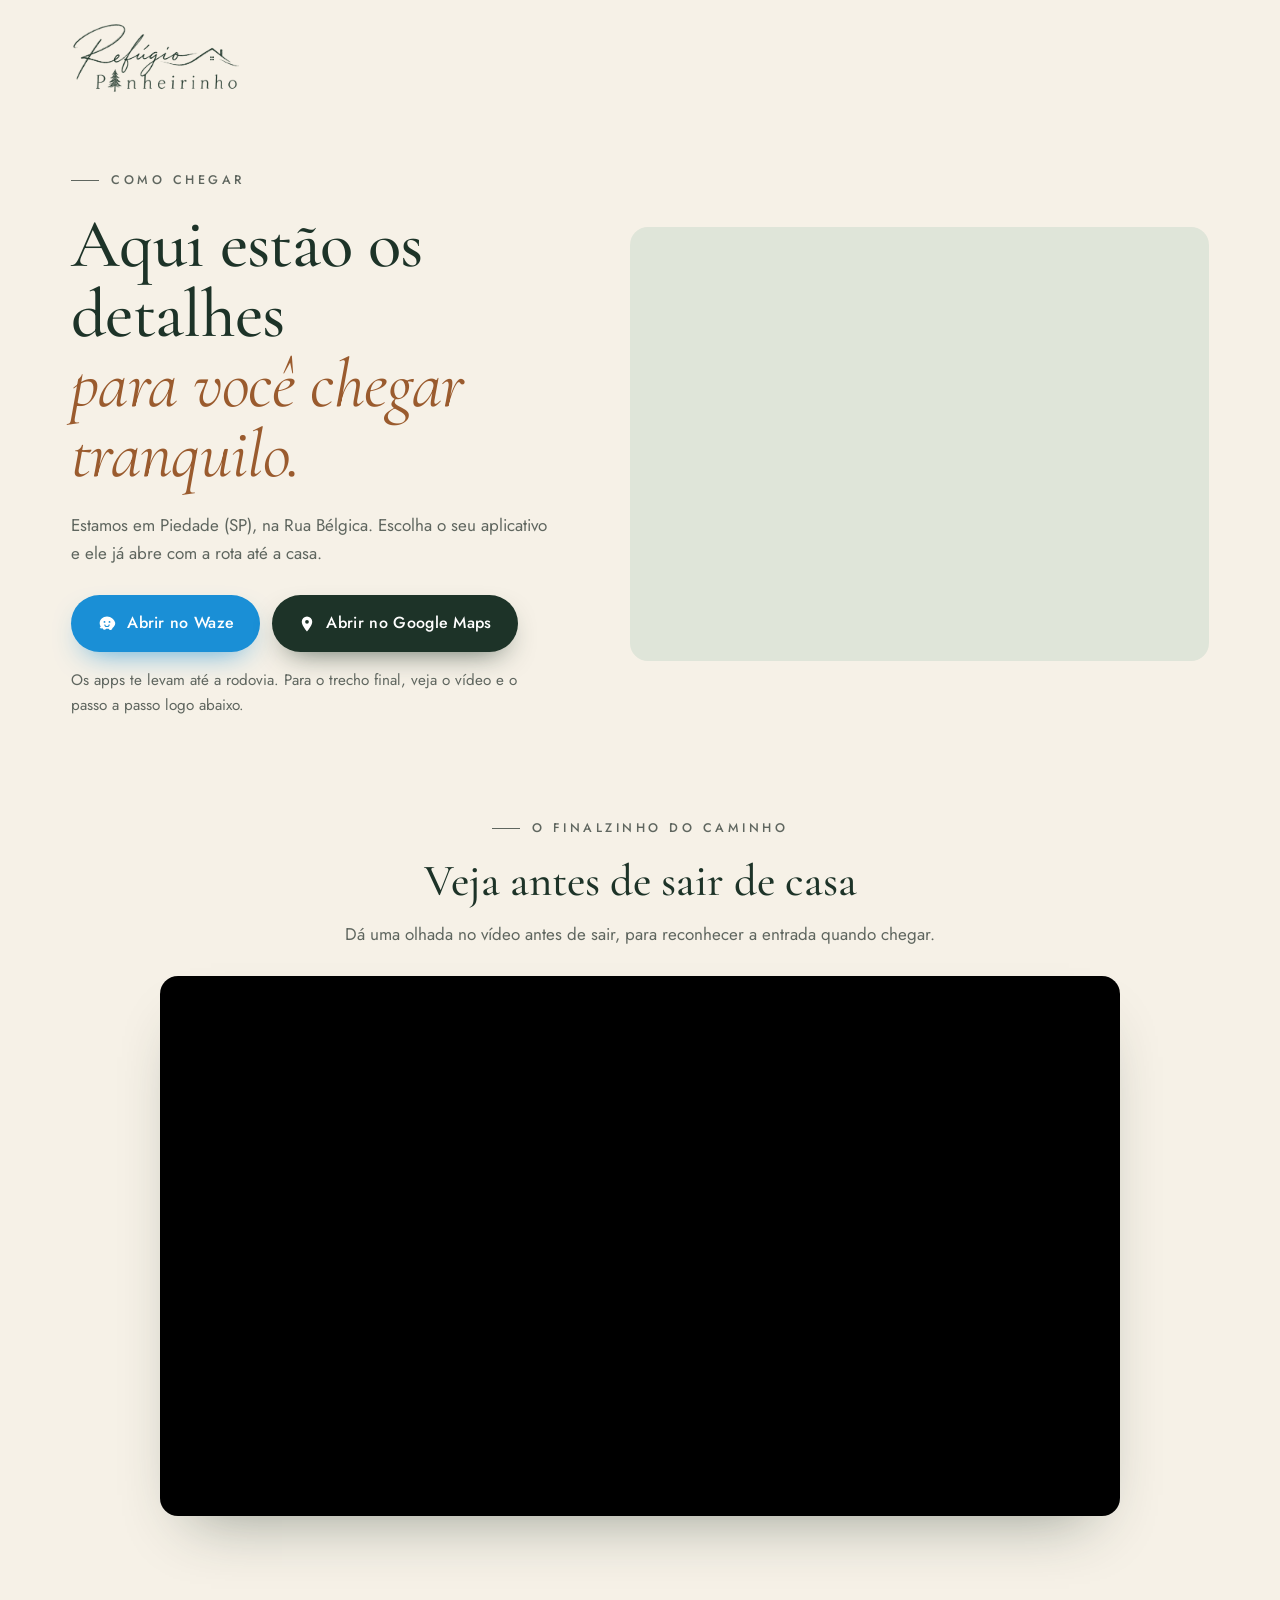
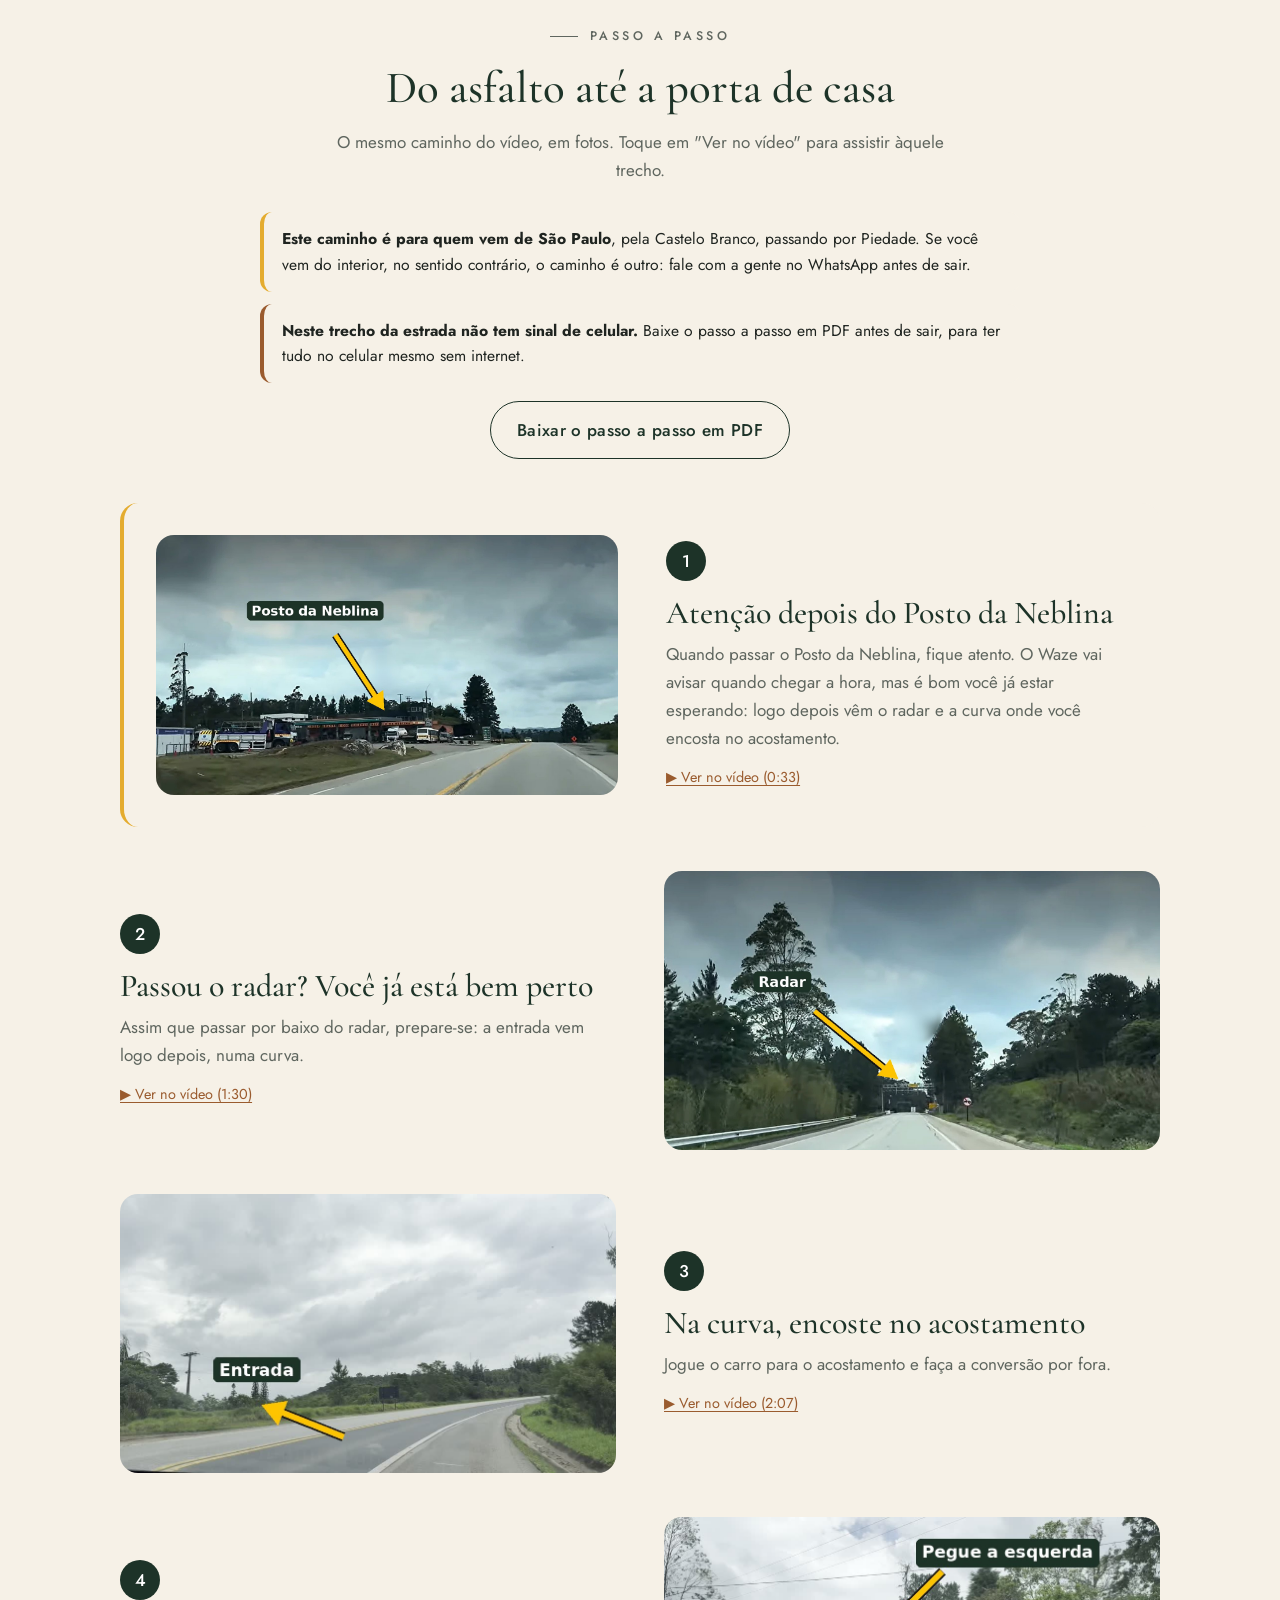
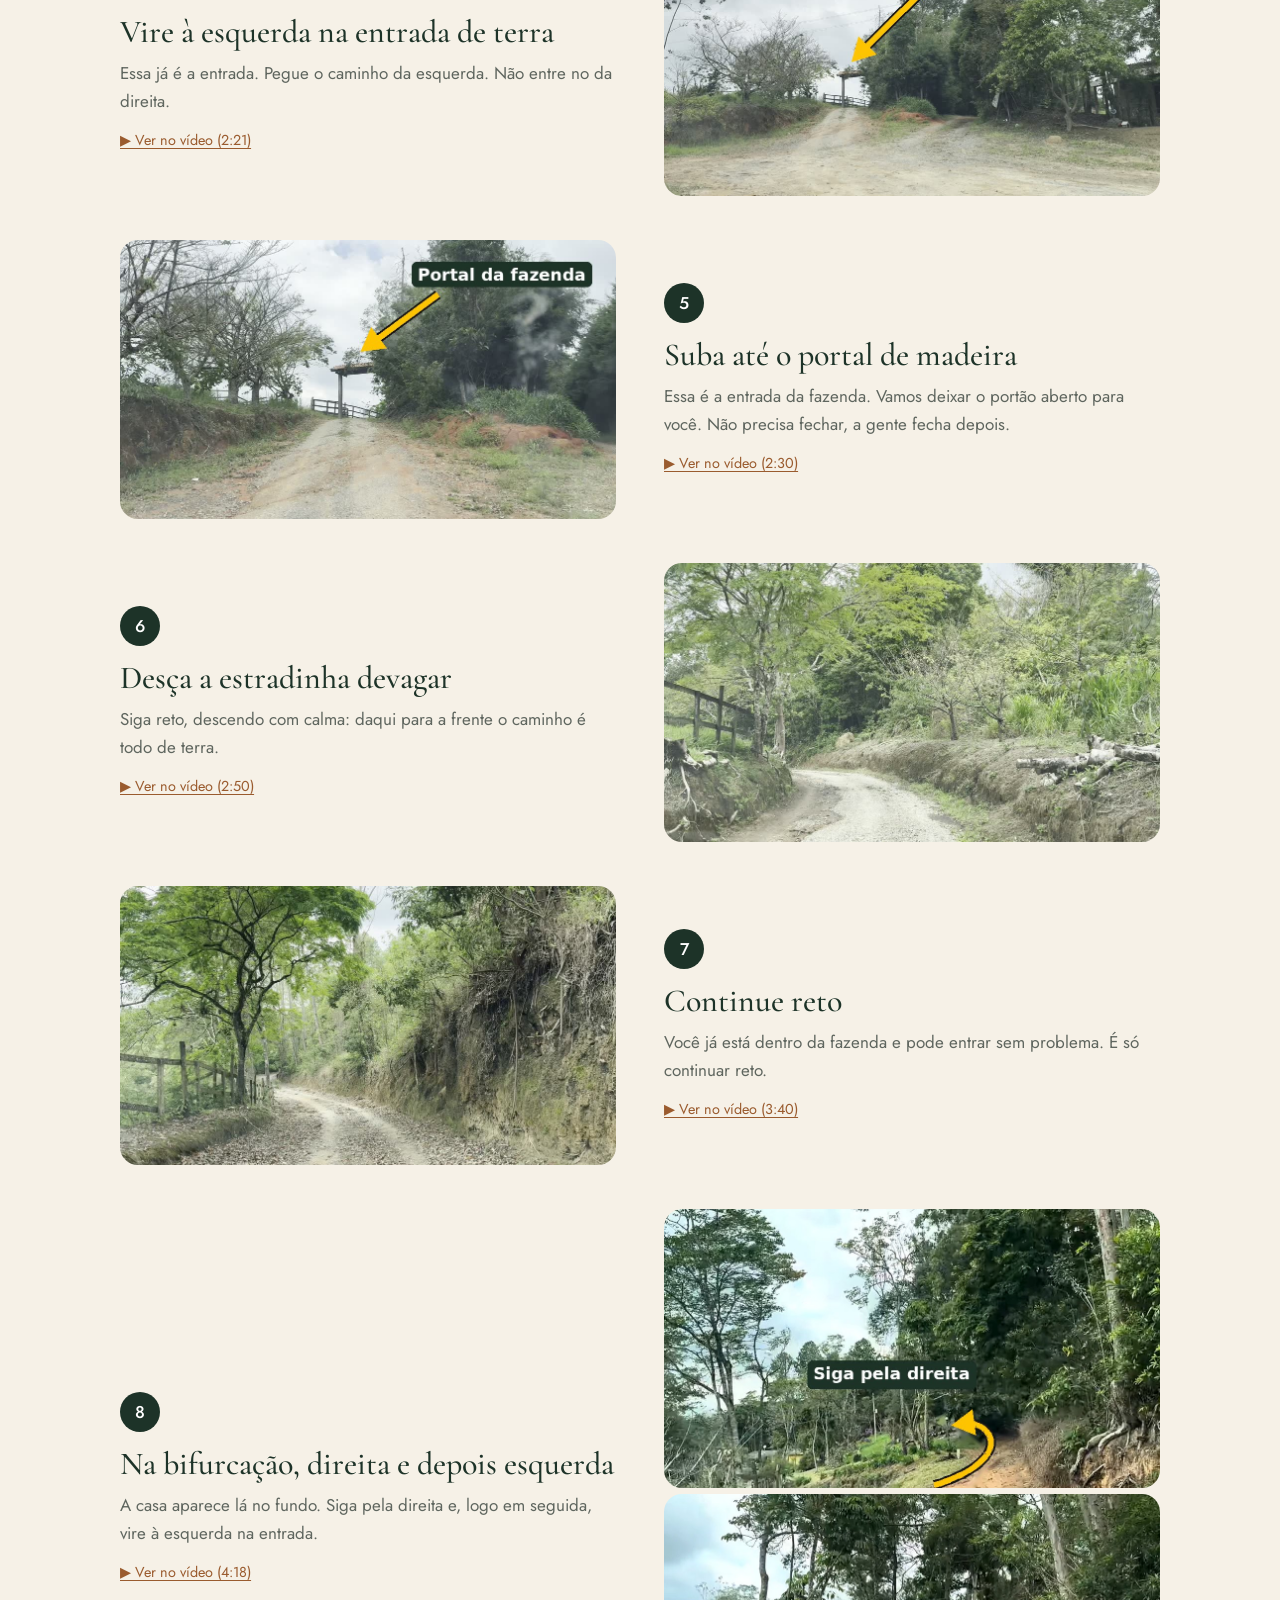
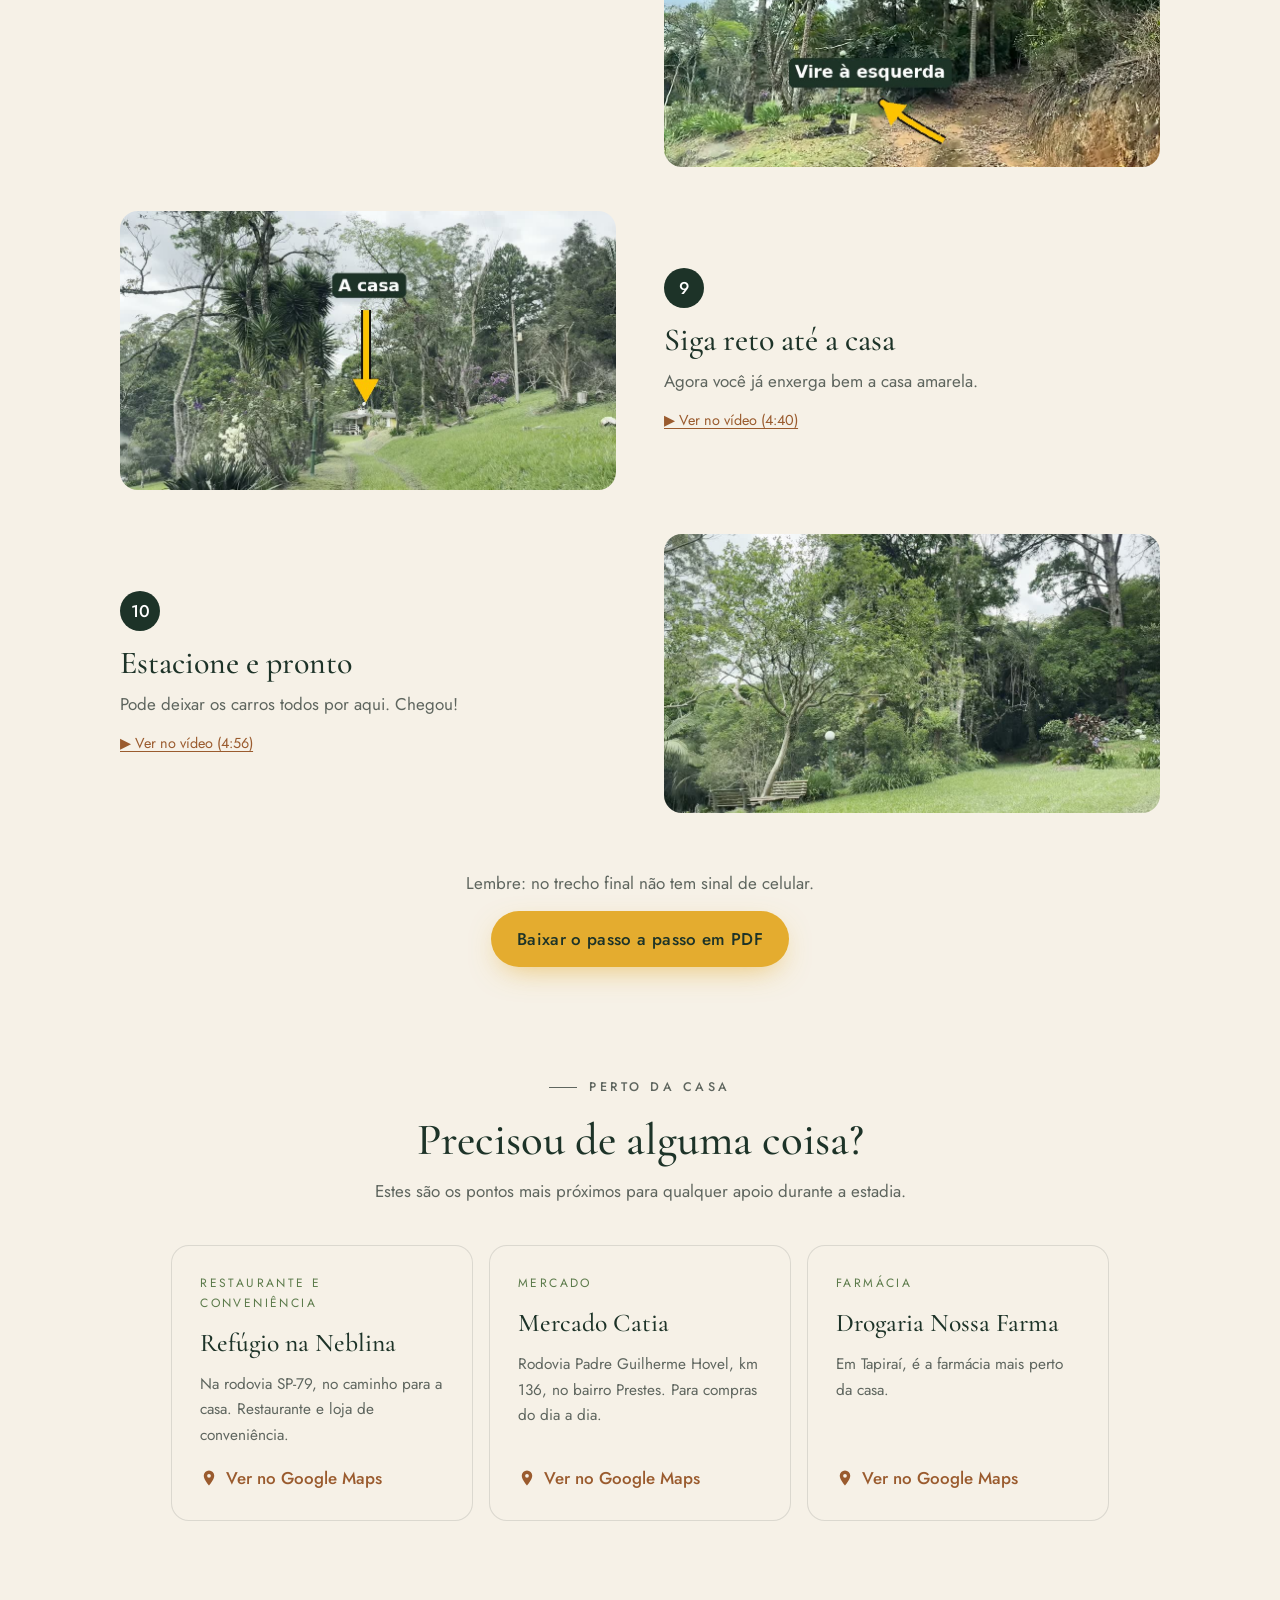
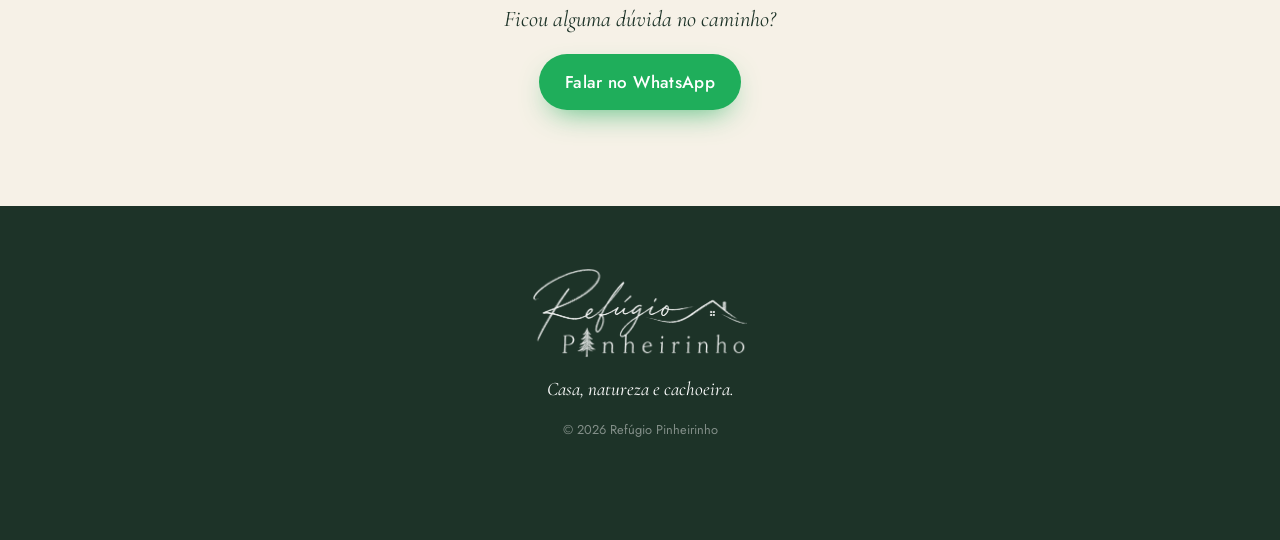
<file: localizacao/index.html>
<!doctype html>
<html lang="pt-BR">
<head>
  <meta charset="utf-8">
  <meta name="viewport" content="width=device-width, initial-scale=1">
  <title>Como chegar · Refúgio Pinheirinho</title>
  <meta name="description" content="Rota até o Refúgio Pinheirinho, em Piedade (SP): abra no Waze ou no Google Maps e veja o vídeo do trecho final.">
  <meta property="og:title" content="Como chegar ao Refúgio Pinheirinho">
  <meta property="og:description" content="Abra a rota no Waze ou no Google Maps e veja o vídeo do finalzinho do caminho.">
  <meta property="og:image" content="/assets/img/fachada.jpg">
  <meta name="theme-color" content="#1d3328">
  <link rel="icon" href="/assets/img/favicon.svg" type="image/svg+xml">
  <link rel="preconnect" href="https://fonts.googleapis.com">
  <link rel="preconnect" href="https://fonts.gstatic.com" crossorigin>
  <link href="https://fonts.googleapis.com/css2?family=Cormorant+Garamond:ital,wght@0,400;0,500;0,600;1,400;1,500&family=Jost:wght@300;400;500;600&display=swap" rel="stylesheet">
  <link rel="stylesheet" href="/assets/css/style.css?v=202611122220">
</head>
<body class="loc">

<header class="loc__top">
  <div class="wrap">
    <a href="/" class="loc__logo" aria-label="Refúgio Pinheirinho"><img src="/assets/img/logo-dark.png" alt="Refúgio Pinheirinho"></a>
  </div>
</header>

<main>
  <section class="local loc__intro">
    <div class="wrap local__grid">
      <div>
        <p class="eyebrow">Como chegar</p>
        <h1 class="h2">Aqui estão os detalhes<br><em>para você chegar tranquilo.</em></h1>
        <p>Estamos em Piedade (SP), na Rua Bélgica. Escolha o seu aplicativo e ele já abre com a rota até a casa.</p>
        <div class="local__actions">
          <a class="btn btn--route btn--waze" id="lnkWaze" target="_blank" rel="noopener">
            <svg viewBox="0 0 24 24" width="20" height="20" aria-hidden="true"><path fill="currentColor" d="M12 3C7 3 3.2 6.6 3.2 11.1c0 1.6.5 3 1.3 4.2-.5.4-1 1-1.3 1.5.9.5 2.3.6 3.4.4a2.4 2.4 0 0 0 4.4.6h3a2.4 2.4 0 0 0 4.6-.9c2-1.4 3.3-3.6 3.3-6C21 6.6 17 3 12 3Zm-3 7.6a1.1 1.1 0 1 1 0-2.2 1.1 1.1 0 0 1 0 2.2Zm6 0a1.1 1.1 0 1 1 0-2.2 1.1 1.1 0 0 1 0 2.2Zm-6.2 1.9h1.2a2 2 0 0 0 4 0h1.2a3.2 3.2 0 0 1-6.4 0Z"/></svg>
            Abrir no Waze
          </a>
          <a class="btn btn--route btn--gmaps" id="lnkGoogle" target="_blank" rel="noopener">
            <svg viewBox="0 0 24 24" width="18" height="18" aria-hidden="true"><path fill="currentColor" d="M12 2a7 7 0 0 0-7 7c0 5.2 7 13 7 13s7-7.8 7-13a7 7 0 0 0-7-7Zm0 9.5A2.5 2.5 0 1 1 12 6.5a2.5 2.5 0 0 1 0 5Z"/></svg>
            Abrir no Google Maps
          </a>
        </div>
        <p class="local__tip">Os apps te levam até a rodovia. Para o trecho final, veja o vídeo e o passo a passo logo abaixo.</p>
      </div>
      <div class="local__map" id="mapBox"></div>
    </div>

    <div class="wrap route" id="rota">
      <div class="route__head">
        <p class="eyebrow">O finalzinho do caminho</p>
        <h2>Veja antes de sair de casa</h2>
        <p>Dá uma olhada no vídeo antes de sair, para reconhecer a entrada quando chegar.</p>
      </div>
      <div class="route__video" id="routeVideo"></div>
    </div>

    <div class="wrap steps" id="passos">
      <div class="route__head">
        <p class="eyebrow">Passo a passo</p>
        <h2>Do asfalto até a porta de casa</h2>
        <p>O mesmo caminho do vídeo, em fotos. Toque em "Ver no vídeo" para assistir àquele trecho.</p>
      </div>
      <div class="steps__notes">
        <p class="steps__note"><strong>Este caminho é para quem vem de São Paulo</strong>, pela Castelo Branco, passando por Piedade. Se você vem do interior, no sentido contrário, o caminho é outro: fale com a gente no WhatsApp antes de sair.</p>
        <p class="steps__note steps__note--signal"><strong>Neste trecho da estrada não tem sinal de celular.</strong> Baixe o passo a passo em PDF antes de sair, para ter tudo no celular mesmo sem internet.</p>
        <a class="btn btn--line steps__pdf" href="/assets/pdf/como-chegar-refugio-pinheirinho.pdf" download>Baixar o passo a passo em PDF</a>
      </div>
      <ol class="steps__list">
        <li class="step step--alert">
          <figure class="step__img"><img src="/assets/img/rota-0.jpg?v=2" alt="Posto da Neblina à esquerda da rodovia, indicado por uma seta" loading="lazy"></figure>
          <div class="step__txt">
            <span class="step__n">1</span>
            <h3>Atenção depois do Posto da Neblina</h3>
            <p>Quando passar o Posto da Neblina, fique atento. O Waze vai avisar quando chegar a hora, mas é bom você já estar esperando: logo depois vêm o radar e a curva onde você encosta no acostamento.</p>
            <button type="button" class="step__play" data-t="33">▶ Ver no vídeo (0:33)</button>
          </div>
        </li>
        <li class="step">
          <figure class="step__img"><img src="/assets/img/rota-radar.jpg" alt="Radar sobre a rodovia, indicado por uma seta" loading="lazy"></figure>
          <div class="step__txt">
            <span class="step__n">2</span>
            <h3>Passou o radar? Você já está bem perto</h3>
            <p>Assim que passar por baixo do radar, prepare-se: a entrada vem logo depois, numa curva.</p>
            <button type="button" class="step__play" data-t="90">▶ Ver no vídeo (1:30)</button>
          </div>
        </li>
        <li class="step">
          <figure class="step__img"><img src="/assets/img/rota-1-seta.jpg" alt="Curva da rodovia com acostamento à direita" loading="lazy"></figure>
          <div class="step__txt">
            <span class="step__n">3</span>
            <h3>Na curva, encoste no acostamento</h3>
            <p>Jogue o carro para o acostamento e faça a conversão por fora.</p>
            <button type="button" class="step__play" data-t="127">▶ Ver no vídeo (2:07)</button>
          </div>
        </li>
        <li class="step">
          <figure class="step__img"><img src="/assets/img/rota-2-seta.jpg" alt="Vire à esquerda na entrada de terra" loading="lazy"></figure>
          <div class="step__txt">
            <span class="step__n">4</span>
            <h3>Vire à esquerda na entrada de terra</h3>
            <p>Essa já é a entrada. Pegue o caminho da esquerda. Não entre no da direita.</p>
            <button type="button" class="step__play" data-t="141">▶ Ver no vídeo (2:21)</button>
          </div>
        </li>
        <li class="step">
          <figure class="step__img"><img src="/assets/img/rota-3-seta.jpg" alt="Suba até o portal de madeira" loading="lazy"></figure>
          <div class="step__txt">
            <span class="step__n">5</span>
            <h3>Suba até o portal de madeira</h3>
            <p>Essa é a entrada da fazenda. Vamos deixar o portão aberto para você. Não precisa fechar, a gente fecha depois.</p>
            <button type="button" class="step__play" data-t="150">▶ Ver no vídeo (2:30)</button>
          </div>
        </li>
        <li class="step">
          <figure class="step__img"><img src="/assets/img/rota-4.jpg" alt="Desça a estradinha devagar" loading="lazy"></figure>
          <div class="step__txt">
            <span class="step__n">6</span>
            <h3>Desça a estradinha devagar</h3>
            <p>Siga reto, descendo com calma: daqui para a frente o caminho é todo de terra.</p>
            <button type="button" class="step__play" data-t="170">▶ Ver no vídeo (2:50)</button>
          </div>
        </li>
        <li class="step">
          <figure class="step__img"><img src="/assets/img/rota-5.jpg" alt="Continue reto" loading="lazy"></figure>
          <div class="step__txt">
            <span class="step__n">7</span>
            <h3>Continue reto</h3>
            <p>Você já está dentro da fazenda e pode entrar sem problema. É só continuar reto.</p>
            <button type="button" class="step__play" data-t="220">▶ Ver no vídeo (3:40)</button>
          </div>
        </li>
        <li class="step">
          <figure class="step__img step__img--duo"><img src="/assets/img/rota-6a-seta.jpg" alt="Na bifurcação, siga pela direita" loading="lazy"><img src="/assets/img/rota-6b-seta.jpg" alt="Logo depois, vire à esquerda" loading="lazy"></figure>
          <div class="step__txt">
            <span class="step__n">8</span>
            <h3>Na bifurcação, direita e depois esquerda</h3>
            <p>A casa aparece lá no fundo. Siga pela direita e, logo em seguida, vire à esquerda na entrada.</p>
            <button type="button" class="step__play" data-t="258">▶ Ver no vídeo (4:18)</button>
          </div>
        </li>
        <li class="step">
          <figure class="step__img"><img src="/assets/img/rota-7-seta.jpg" alt="Siga reto até a casa" loading="lazy"></figure>
          <div class="step__txt">
            <span class="step__n">9</span>
            <h3>Siga reto até a casa</h3>
            <p>Agora você já enxerga bem a casa amarela.</p>
            <button type="button" class="step__play" data-t="280">▶ Ver no vídeo (4:40)</button>
          </div>
        </li>
        <li class="step">
          <figure class="step__img"><img src="/assets/img/rota-8.jpg" alt="Estacione e pronto" loading="lazy"></figure>
          <div class="step__txt">
            <span class="step__n">10</span>
            <h3>Estacione e pronto</h3>
            <p>Pode deixar os carros todos por aqui. Chegou!</p>
            <button type="button" class="step__play" data-t="296">▶ Ver no vídeo (4:56)</button>
          </div>
        </li>
      </ol>
      <div class="steps__end">
        <p>Lembre: no trecho final não tem sinal de celular.</p>
        <a class="btn btn--solid" href="/assets/pdf/como-chegar-refugio-pinheirinho.pdf" download>Baixar o passo a passo em PDF</a>
      </div>
    </div>

    <div class="wrap near">
      <div class="near__head">
        <p class="eyebrow">Perto da casa</p>
        <h2>Precisou de alguma coisa?</h2>
        <p>Estes são os pontos mais próximos para qualquer apoio durante a estadia.</p>
      </div>
      <div class="near__grid">
        <a class="near__card" target="_blank" rel="noopener" href="https://www.google.com/maps/search/?api=1&amp;query=Restaurante+e+Conveni%C3%AAncia+Ref%C3%BAgio+na+Neblina+Piedade+SP">
          <span class="near__tag">Restaurante e conveniência</span>
          <h3>Refúgio na Neblina</h3>
          <p>Na rodovia SP-79, no caminho para a casa. Restaurante e loja de conveniência.</p>
          <span class="near__link"><svg viewBox="0 0 24 24" width="18" height="18" aria-hidden="true"><path fill="currentColor" d="M12 2a7 7 0 0 0-7 7c0 5.2 7 13 7 13s7-7.8 7-13a7 7 0 0 0-7-7Zm0 9.5A2.5 2.5 0 1 1 12 6.5a2.5 2.5 0 0 1 0 5Z"/></svg> Ver no Google Maps</span>
        </a>
        <a class="near__card" target="_blank" rel="noopener" href="https://www.google.com/maps/search/?api=1&amp;query=Mercado+Catia+Rodovia+Padre+Guilherme+Hovel+km+136+Piedade+SP">
          <span class="near__tag">Mercado</span>
          <h3>Mercado Catia</h3>
          <p>Rodovia Padre Guilherme Hovel, km 136, no bairro Prestes. Para compras do dia a dia.</p>
          <span class="near__link"><svg viewBox="0 0 24 24" width="18" height="18" aria-hidden="true"><path fill="currentColor" d="M12 2a7 7 0 0 0-7 7c0 5.2 7 13 7 13s7-7.8 7-13a7 7 0 0 0-7-7Zm0 9.5A2.5 2.5 0 1 1 12 6.5a2.5 2.5 0 0 1 0 5Z"/></svg> Ver no Google Maps</span>
        </a>
        <a class="near__card" target="_blank" rel="noopener" href="https://www.google.com/maps/search/?api=1&amp;query=Drogaria+Nossa+Farma+de+Tapira%C3%AD">
          <span class="near__tag">Farmácia</span>
          <h3>Drogaria Nossa Farma</h3>
          <p>Em Tapiraí, é a farmácia mais perto da casa.</p>
          <span class="near__link"><svg viewBox="0 0 24 24" width="18" height="18" aria-hidden="true"><path fill="currentColor" d="M12 2a7 7 0 0 0-7 7c0 5.2 7 13 7 13s7-7.8 7-13a7 7 0 0 0-7-7Zm0 9.5A2.5 2.5 0 1 1 12 6.5a2.5 2.5 0 0 1 0 5Z"/></svg> Ver no Google Maps</span>
        </a>
      </div>
    </div>

    <div class="wrap loc__help">
      <p>Ficou alguma dúvida no caminho?</p>
      <a class="btn btn--wa" id="lnkWa" target="_blank" rel="noopener">Falar no WhatsApp</a>
    </div>
  </section>
</main>

<footer class="footer">
  <div class="wrap footer__grid">
    <img class="footer__logo" src="/assets/img/logo-light.png" alt="Refúgio Pinheirinho">
    <p>Casa, natureza e cachoeira.</p>
    <small>© <span id="year"></span> Refúgio Pinheirinho</small>
  </div>
</footer>

<script src="/assets/js/config.js?v=202611122220"></script>
<script>
(() => {
  const C = window.REFUGIO || {};
  const $ = s => document.querySelector(s);
  const setLink = (el, url) => { if (url) el.href = url; else el.hidden = true; };
  setLink($("#lnkWaze"), C.waze);
  setLink($("#lnkGoogle"), C.googleBusiness);
  setLink($("#lnkWa"), C.whatsapp && `https://wa.me/${C.whatsapp}?text=${encodeURIComponent("Olá! Estou a caminho do Refúgio Pinheirinho e fiquei com uma dúvida sobre o caminho.")}`);
  if (C.mapsEmbed) $("#mapBox").innerHTML = `<iframe src="${C.mapsEmbed}" loading="lazy" referrerpolicy="no-referrer-when-downgrade" title="Mapa do Refúgio Pinheirinho"></iframe>`;
  else $("#mapBox").hidden = true;
  const video = (start = 0, autoplay = false) =>
    `<iframe src="https://www.youtube-nocookie.com/embed/${C.routeVideoId}?rel=0&modestbranding=1&playsinline=1${start ? "&start=" + start : ""}${autoplay ? "&autoplay=1" : ""}" title="Como chegar ao Refúgio Pinheirinho" allow="accelerometer; autoplay; clipboard-write; encrypted-media; gyroscope; picture-in-picture; web-share" referrerpolicy="strict-origin-when-cross-origin" allowfullscreen></iframe>`;
  if (C.routeVideoId) {
    $("#routeVideo").innerHTML = video();
    document.querySelectorAll(".step__play").forEach(b => b.addEventListener("click", () => {
      $("#routeVideo").innerHTML = video(+b.dataset.t, true);
      $("#rota").scrollIntoView({ behavior: "smooth", block: "start" });
    }));
  } else {
    $("#rota").hidden = true;
    document.querySelectorAll(".step__play").forEach(b => (b.hidden = true));
  }
  $("#year").textContent = new Date().getFullYear();
})();
</script>
</body>
</html>
</file>
<file: assets/css/style.css>
/* =========================================================
   Refúgio Pinheirinho — estilos
   Paleta tirada das fotos: verde da mata, creme do papel da
   logo, madeira da varanda e o amarelo da casa.
   ========================================================= */
:root{
  --forest:#1d3328;
  --forest-2:#27443a;
  --moss:#5b7a4a;
  --cream:#f6f1e7;
  --paper:#fbf8f2;
  --ink:#1f2420;
  --muted:#5f665f;
  --wood:#9a5b2e;
  --sun:#e4ac2f;
  --line:rgba(31,36,32,.12);
  --wa:#1fae5b;

  --serif:"Cormorant Garamond", Georgia, serif;
  --sans:"Jost", system-ui, sans-serif;
  --radius:18px;
  --ease:cubic-bezier(.2,.7,.2,1);
  --gutter:clamp(16px,4vw,56px);
}
*{box-sizing:border-box;margin:0;padding:0}
[hidden]{display:none!important}
html{scroll-behavior:smooth;-webkit-text-size-adjust:100%}
body{font-family:var(--sans);font-weight:400;color:var(--ink);background:var(--paper);font-size:17px;line-height:1.65;overflow-x:hidden}
img{display:block;max-width:100%}
a{color:inherit;text-decoration:none}
button{font:inherit;cursor:pointer;border:0;background:none;color:inherit}
em{font-style:italic;font-weight:400;color:var(--wood)}
.wrap{width:100%;max-width:1240px;margin:0 auto;padding:0 var(--gutter)}
.section{padding:clamp(80px,12vw,150px) 0}
::selection{background:var(--sun);color:var(--forest)}

/* ---------- tipografia ---------- */
.eyebrow{font-size:.78rem;letter-spacing:.28em;text-transform:uppercase;color:var(--moss);font-weight:500;margin-bottom:18px;display:flex;align-items:center;gap:12px}
.eyebrow::before{content:"";width:28px;height:1px;background:currentColor}
.eyebrow--light{color:#cfe0c4}
.h2{font-family:var(--serif);font-weight:500;font-size:clamp(2.3rem,5.4vw,4.3rem);line-height:1.02;letter-spacing:-.01em;color:var(--forest);margin-bottom:28px}
.h2--light{color:#fff}
.h2--light em{color:var(--sun)}
.lead{font-size:clamp(1.08rem,1.5vw,1.25rem);color:var(--ink);margin-bottom:18px;font-weight:300}
.lead--light{color:rgba(255,255,255,.85)}

/* ---------- botões ---------- */
.btn{display:inline-flex;align-items:center;justify-content:center;gap:10px;border-radius:999px;padding:14px 26px;font-weight:500;letter-spacing:.02em;transition:transform .35s var(--ease),background .3s,color .3s,box-shadow .3s;white-space:nowrap}
.btn:hover{transform:translateY(-2px)}
.btn--sm{padding:10px 20px;font-size:.92rem}
.btn--lg{padding:17px 32px;font-size:1.02rem}
.btn--block{width:100%}
.btn--solid{background:var(--sun);color:var(--forest);box-shadow:0 10px 30px -10px rgba(228,172,47,.7)}
.btn--solid:hover{background:#f0bd45}
.btn--ghost{border:1px solid rgba(255,255,255,.55);color:#fff;backdrop-filter:blur(6px);background:rgba(255,255,255,.06)}
.btn--ghost:hover{background:rgba(255,255,255,.16)}
.btn--line{border:1px solid var(--forest);color:var(--forest)}
.btn--line:hover{background:var(--forest);color:#fff}
.btn--wa{background:var(--wa);color:#fff;box-shadow:0 12px 30px -12px rgba(31,174,91,.8)}
.btn--wa:hover{background:#18994f}

/* ---------- NAV ---------- */
.nav{position:fixed;inset:0 0 auto 0;z-index:50;display:flex;align-items:center;gap:28px;padding:14px var(--gutter);transition:background .4s,box-shadow .4s,padding .4s}
.nav__logo{width:140px;flex-shrink:0;position:relative;display:block}
.nav__logo img{width:100%;height:auto;transition:opacity .4s}
.nav__logo .logo-d{position:absolute;inset:0;opacity:0}
.nav__links{display:flex;gap:26px;margin-left:auto;font-size:.95rem;color:#fff}
.nav__links a{position:relative;opacity:.9}
.nav__links a::after{content:"";position:absolute;left:0;right:0;bottom:-4px;height:1px;background:currentColor;transform:scaleX(0);transform-origin:left;transition:transform .35s var(--ease)}
.nav__links a:hover::after,.nav__links a.is-active::after{transform:scaleX(1)}
.nav__burger{display:none;width:42px;height:42px;position:relative;margin-left:auto}
.nav__burger span{position:absolute;left:10px;right:10px;height:1.5px;background:#fff;transition:.35s var(--ease)}
.nav__burger span:first-child{top:16px}.nav__burger span:last-child{top:25px}
.nav.is-solid{background:rgba(251,248,242,.92);backdrop-filter:blur(14px);box-shadow:0 1px 0 var(--line);padding-top:8px;padding-bottom:8px}
.nav.is-solid .logo-l{opacity:0}
.nav.is-solid .logo-d{opacity:1}
.nav.is-solid .nav__links{color:var(--ink)}
.nav.is-solid .nav__burger span{background:var(--ink)}

/* ---------- HERO ---------- */
.hero{position:relative;height:100vh;height:100svh;min-height:600px;overflow:hidden;color:#fff;display:flex;align-items:flex-end}
.hero__media{position:absolute;inset:0;background:var(--forest)}
.hero__slides,.hero__slide{position:absolute;inset:0}
.hero__slide{background-size:cover;background-position:center;opacity:0;transform:scale(1.12);transition:opacity 1.6s ease,transform 9s linear}
.hero__slide.is-active{opacity:1;transform:scale(1)}
.hero__video{position:absolute;top:50%;left:50%;width:100vw;height:56.25vw;min-height:100%;min-width:177.78vh;transform:translate(-50%,-50%);pointer-events:none;border:0;opacity:0;transition:opacity 1.2s}
.hero__video.is-ready{opacity:1}
.hero__shade{position:absolute;inset:0;background:linear-gradient(90deg,rgba(12,22,17,.62) 0%,rgba(12,22,17,.25) 45%,rgba(12,22,17,0) 70%),linear-gradient(180deg,rgba(15,28,21,.5) 0%,rgba(15,28,21,0) 30%,rgba(15,28,21,.2) 60%,rgba(12,22,17,.85) 100%)}
.hero__content{position:relative;z-index:2;padding:0 var(--gutter) clamp(70px,11vh,120px);max-width:1240px;margin:0 auto;width:100%}
.hero__logo{width:min(260px,58vw);margin:0 0 22px;opacity:0;animation:fadeUp 1.2s .2s var(--ease) forwards}
.hero__title{font-family:var(--serif);font-weight:500;font-size:clamp(3rem,9vw,7.5rem);line-height:.95;letter-spacing:-.02em;margin-bottom:24px}
.hero__title em{color:var(--sun)}
.reveal-line{display:block;overflow:hidden}
.reveal-line>span{display:inline-block;transform:translateY(105%);animation:lineUp 1.1s var(--ease) forwards}
.reveal-line:nth-child(1)>span{animation-delay:.35s}
.reveal-line:nth-child(2)>span{animation-delay:.5s}
.reveal-line:nth-child(3)>span{animation-delay:.65s}
.hero__sub{max-width:520px;font-size:clamp(1.02rem,1.5vw,1.2rem);font-weight:300;opacity:0;animation:fadeUp 1s .95s var(--ease) forwards;margin-bottom:32px}
.hero__actions{display:flex;flex-wrap:wrap;gap:14px;opacity:0;animation:fadeUp 1s 1.15s var(--ease) forwards}
.hero__scroll{position:absolute;right:var(--gutter);bottom:40px;z-index:2;width:26px;height:44px;border:1.5px solid rgba(255,255,255,.7);border-radius:20px}
.hero__scroll span{position:absolute;left:50%;top:8px;width:3px;height:8px;margin-left:-1.5px;background:#fff;border-radius:2px;animation:scrollDot 1.8s infinite}
@keyframes lineUp{to{transform:none}}
@keyframes fadeUp{from{opacity:0;transform:translateY(24px)}to{opacity:1;transform:none}}
@keyframes scrollDot{0%{opacity:0;transform:translateY(0)}30%{opacity:1}100%{opacity:0;transform:translateY(16px)}}

/* ---------- MARQUEE ---------- */
.marquee{background:var(--forest);color:var(--cream);overflow:hidden;padding:20px 0;border-top:1px solid rgba(255,255,255,.08)}
.marquee__track{display:flex;gap:34px;width:max-content;animation:marquee 38s linear infinite;font-family:var(--serif);font-size:clamp(1.3rem,2.4vw,1.9rem);font-style:italic;align-items:center}
.marquee i{font-style:normal;color:var(--sun);font-size:.7em}
@keyframes marquee{to{transform:translateX(-50%)}}

/* ---------- reveal ao rolar ---------- */
.reveal{opacity:0;transform:translateY(34px);transition:opacity 1s var(--ease),transform 1s var(--ease)}
.reveal.is-in{opacity:1;transform:none}

/* ---------- INTRO ---------- */
.intro__grid{display:grid;grid-template-columns:1fr 1.05fr;gap:clamp(40px,7vw,110px);align-items:center}
.pills{list-style:none;display:flex;flex-wrap:wrap;gap:10px;margin-top:30px}
.pills li{border:1px solid var(--line);border-radius:999px;padding:8px 16px;font-size:.9rem;background:#fff}
.intro__visual{position:relative;height:clamp(420px,52vw,640px)}
.intro__img{position:absolute;overflow:hidden;border-radius:var(--radius);box-shadow:0 30px 60px -30px rgba(29,51,40,.45)}
.intro__img img{width:100%;height:100%;object-fit:cover;transition:transform 1.2s var(--ease)}
.intro__img:hover img{transform:scale(1.05)}
.intro__img--a{inset:0 22% 18% 0}
.intro__img--b{inset:48% 0 0 40%;border:8px solid var(--paper)}
.intro__stamp{position:absolute;left:-10px;bottom:-4%;width:170px;transform:rotate(-6deg);opacity:.9}

/* ---------- HISTÓRIA ---------- */
.story{background:var(--cream)}
.story__track{position:relative;margin-top:50px;display:grid;gap:clamp(40px,6vw,80px)}
.story__line{position:absolute;left:27px;top:10px;bottom:10px;width:1px;background:var(--line)}
.story__line span{position:absolute;left:0;top:0;width:1px;height:0;background:var(--wood);transition:height .1s linear}
.story__item{position:relative;display:grid;grid-template-columns:56px 1fr 1fr;gap:clamp(20px,4vw,56px);align-items:center}
.story__mark{width:56px;height:56px;border-radius:50%;display:grid;place-items:center;background:var(--paper);border:1px solid var(--wood);color:var(--wood);font-family:var(--serif);font-size:1.3rem;z-index:1}
.story__item h3{font-family:var(--serif);font-weight:500;font-size:clamp(1.6rem,2.6vw,2.2rem);color:var(--forest);margin-bottom:8px}
.story__item p{color:var(--muted);max-width:440px}
.story__pics{display:flex;gap:10px;align-items:stretch}
.story__item .story__pics img{flex:var(--r) 1 0;min-width:0;width:auto;aspect-ratio:var(--r);border-radius:var(--radius)}
.story__item--wide{grid-template-columns:56px 1fr}
.story__item--wide .story__mosaic{grid-column:2;display:grid;gap:10px}
.story__item p.story__sign{margin-top:14px;font-family:var(--serif);font-style:italic;font-size:1.35rem;color:var(--wood)}
.story__item img{width:100%;aspect-ratio:16/10;object-fit:cover;border-radius:var(--radius)}

/* ---------- A CASA ---------- */
.section__head{margin-bottom:46px}
.section__head--row{display:flex;justify-content:space-between;align-items:flex-end;gap:24px;flex-wrap:wrap}
.section__head--center{text-align:center}
.section__head--center .eyebrow{justify-content:center}
.section__head--center .eyebrow::before{display:none}
.rooms__tabs{display:flex;gap:6px;overflow-x:auto;scrollbar-width:none;margin-bottom:22px;border-bottom:1px solid var(--line)}
.rooms__tabs::-webkit-scrollbar{display:none}
.rooms__tab{padding:12px 18px;font-size:.98rem;color:var(--muted);position:relative;white-space:nowrap}
.rooms__tab::after{content:"";position:absolute;left:12px;right:12px;bottom:-1px;height:2px;background:var(--wood);transform:scaleX(0);transition:transform .4s var(--ease)}
.rooms__tab[aria-selected="true"]{color:var(--forest);font-weight:500}
.rooms__tab[aria-selected="true"]::after{transform:scaleX(1)}
.rooms__stage{display:grid;grid-template-columns:1.6fr 1fr;gap:clamp(24px,4vw,56px);align-items:center}
.rooms__photo{position:relative;border-radius:var(--radius);overflow:hidden;aspect-ratio:16/10;background:var(--cream)}
.rooms__photo img{width:100%;height:100%;object-fit:cover;transition:opacity .45s,transform .9s var(--ease)}
.rooms__photo img.is-swap{opacity:0;transform:scale(1.04)}
.rooms__nav{position:absolute;top:50%;transform:translateY(-50%);width:46px;height:46px;border-radius:50%;background:rgba(255,255,255,.88);color:var(--forest);font-size:1.6rem;line-height:1;display:grid;place-items:center;opacity:0;transition:opacity .3s}
.rooms__photo:hover .rooms__nav,.rooms__nav:focus-visible{opacity:1}
.rooms__nav--prev{left:14px}.rooms__nav--next{right:14px}
.rooms__cap{position:absolute;left:14px;bottom:14px;max-width:calc(100% - 110px);background:rgba(29,51,40,.75);color:#fff;font-size:.82rem;padding:4px 12px;border-radius:999px;letter-spacing:.02em}
.rooms__count{position:absolute;right:14px;bottom:14px;background:rgba(29,51,40,.75);color:#fff;font-size:.8rem;padding:4px 12px;border-radius:999px;letter-spacing:.06em}
.rooms__info h3{font-family:var(--serif);font-size:clamp(1.9rem,3vw,2.6rem);font-weight:500;color:var(--forest);margin-bottom:10px}
.rooms__info p{color:var(--muted);margin-bottom:20px}
.rooms__feats{list-style:none;display:grid;gap:10px}
.rooms__feats li{display:flex;gap:12px;align-items:center;font-size:.98rem}
.rooms__feats li::before{content:"";width:8px;height:8px;border-radius:50%;background:var(--sun);flex-shrink:0}
.rooms__info>*{transition:opacity .35s,transform .35s}
.rooms__info.is-swap>*{opacity:0;transform:translateY(10px)}

/* ---------- NATUREZA ---------- */
.nature{background:var(--forest);color:#fff;padding:clamp(80px,12vw,150px) 0 70px;overflow:hidden}
.nature__rail{display:flex;gap:22px;overflow-x:auto;scroll-snap-type:x mandatory;padding:20px var(--gutter) 30px;margin-top:20px;cursor:grab;scrollbar-width:none;overscroll-behavior-x:contain}
.nature__rail::-webkit-scrollbar{display:none}
.nature__rail.is-drag{cursor:grabbing;scroll-snap-type:none}
.nature__rail.is-drag *{pointer-events:none}
.ncard{position:relative;flex:0 0 clamp(270px,34vw,440px);aspect-ratio:3/4;border-radius:var(--radius);overflow:hidden;scroll-snap-align:start;user-select:none}
.ncard img{position:absolute;inset:0;width:100%;height:100%;object-fit:cover;transition:transform 1.2s var(--ease)}
.ncard:hover img{transform:scale(1.07)}
.ncard::after{content:"";position:absolute;inset:0;background:linear-gradient(180deg,transparent 40%,rgba(10,20,15,.85))}
.ncard__body{position:absolute;left:0;right:0;bottom:0;padding:26px;z-index:1}
.ncard__body span{font-family:var(--serif);font-style:italic;color:var(--sun);font-size:1.1rem}
.ncard__body h3{font-family:var(--serif);font-weight:500;font-size:2rem;line-height:1.1;margin:2px 0 8px}
.ncard__body p{font-size:.95rem;opacity:.85;font-weight:300}
.nature__hint{display:flex;align-items:center;gap:16px;font-size:.85rem;letter-spacing:.1em;text-transform:uppercase;opacity:.7}
.nature__bar{flex:0 0 160px;height:2px;background:rgba(255,255,255,.2);position:relative;border-radius:2px;overflow:hidden}
.nature__bar span{position:absolute;inset:0 auto 0 0;width:20%;background:var(--sun);transition:width .15s}

/* ---------- UM DIA ---------- */
.day__grid{display:grid;grid-template-columns:1fr 1fr;gap:clamp(40px,7vw,110px)}
.day__sticky{position:sticky;top:110px;align-self:start}
.day__frame{position:relative;aspect-ratio:4/3;border-radius:var(--radius);overflow:hidden;background:var(--cream)}
.day__frame img{position:absolute;inset:0;width:100%;height:100%;object-fit:cover;opacity:0;transform:scale(1.06);transition:opacity .8s,transform 1.4s var(--ease)}
.day__frame img.is-on{opacity:1;transform:none}
.day__list{list-style:none;padding-top:clamp(0px,14vw,180px)}
.day__list li{padding:clamp(40px,8vh,80px) 0 clamp(40px,8vh,80px) 34px;border-left:1px solid var(--line);position:relative;opacity:.35;transition:opacity .5s}
.day__list li::before{content:"";position:absolute;left:-6px;top:clamp(50px,9vh,90px);width:11px;height:11px;border-radius:50%;background:var(--paper);border:1px solid var(--wood);transition:background .4s,transform .4s}
.day__list li.is-on{opacity:1}
.day__list li.is-on::before{background:var(--sun);border-color:var(--sun);transform:scale(1.4)}
.day__list time{font-family:var(--serif);font-style:italic;color:var(--wood);font-size:1.3rem}
.day__list h3{font-family:var(--serif);font-weight:500;font-size:clamp(1.7rem,2.8vw,2.4rem);color:var(--forest);line-height:1.1;margin:4px 0 10px}
.day__list p{color:var(--muted);max-width:420px}

/* ---------- GALERIA ---------- */
.gallery{background:var(--cream)}
.chips{display:flex;flex-wrap:wrap;gap:8px}
.chip{padding:9px 18px;border-radius:999px;border:1px solid var(--line);font-size:.92rem;background:#fff;transition:.3s}
.chip:hover{border-color:var(--forest)}
.chip.is-on{background:var(--forest);color:#fff;border-color:var(--forest)}
.masonry{display:grid;grid-template-columns:repeat(auto-fill,minmax(260px,1fr));gap:16px}
.masonry figure{aspect-ratio:16/10;border-radius:14px;overflow:hidden;position:relative;cursor:zoom-in;transition:opacity .4s,transform .4s}
.masonry figure.is-hidden{display:none}
.masonry img{width:100%;height:100%;object-fit:cover;transition:transform 1s var(--ease)}
.masonry figure:hover img{transform:scale(1.05)}
.masonry figcaption{position:absolute;left:12px;bottom:12px;background:rgba(251,248,242,.92);color:var(--forest);font-size:.82rem;padding:4px 12px;border-radius:999px;opacity:0;transform:translateY(6px);transition:.35s}
.masonry figure:hover figcaption{opacity:1;transform:none}
.masonry figure.tall img{aspect-ratio:4/5;object-fit:cover}

/* ---------- LIGHTBOX ---------- */
.lightbox{position:fixed;inset:0;z-index:100;background:rgba(12,20,16,.94);display:flex;align-items:center;justify-content:center;padding:60px 70px;animation:fadeIn .3s}
.lightbox[hidden]{display:none}
.lightbox figure{max-width:1200px;width:100%;text-align:center}
.lightbox img{max-height:80vh;width:auto;margin:0 auto;border-radius:10px}
.lightbox figcaption{color:#fff;opacity:.8;margin-top:14px;font-family:var(--serif);font-style:italic;font-size:1.2rem}
.lightbox__close{position:absolute;top:16px;right:22px;color:#fff;font-size:2.4rem;line-height:1;width:48px;height:48px}
.lightbox__nav{position:absolute;top:50%;transform:translateY(-50%);color:#fff;font-size:3rem;width:56px;height:56px;opacity:.75}
.lightbox__nav:hover{opacity:1}
.lightbox__nav--prev{left:10px}.lightbox__nav--next{right:10px}
.film{width:min(1100px,100%);aspect-ratio:16/9}
.film iframe{width:100%;height:100%;border:0;border-radius:10px}
@keyframes fadeIn{from{opacity:0}}

/* ---------- RESERVA ---------- */
.booking{position:relative;color:#fff;overflow:hidden}
.booking__bg{position:absolute;inset:0;background-size:cover;background-position:center}
.booking__bg::after{content:"";position:absolute;inset:0;background:linear-gradient(110deg,rgba(18,34,26,.95) 0%,rgba(18,34,26,.86) 45%,rgba(18,34,26,.55) 100%)}
.booking__grid{position:relative;display:grid;grid-template-columns:.7fr 1.3fr;gap:clamp(36px,6vw,90px);align-items:center}
.channels{display:flex;flex-wrap:wrap;align-items:center;gap:10px;margin-top:26px;font-size:.92rem;color:rgba(255,255,255,.75)}
.channels a{border:1px solid rgba(255,255,255,.35);border-radius:999px;padding:6px 14px;color:#fff;transition:.3s}
.channels a:hover{background:#fff;color:var(--forest)}
.channels a[hidden]{display:none}
.bform{background:var(--paper);color:var(--ink);border-radius:24px;padding:clamp(18px,3vw,32px);display:grid;grid-template-columns:1.1fr 1fr;gap:clamp(18px,3vw,32px);box-shadow:0 40px 80px -30px rgba(0,0,0,.6)}
.cal__head{display:flex;align-items:center;gap:8px;margin-bottom:10px}
.cal__months{flex:1;text-align:center;white-space:nowrap;font-family:var(--serif);font-size:1.25rem;font-weight:500;color:var(--forest);text-transform:capitalize}
.cal__arrow{width:36px;height:36px;border-radius:50%;border:1px solid var(--line);font-size:1.3rem;line-height:1;display:grid;place-items:center;transition:.25s}
.cal__arrow:hover:not(:disabled){background:var(--forest);color:#fff}
.cal__arrow:disabled{opacity:.3;cursor:default}
.cal__grid{display:grid;grid-template-columns:repeat(7,1fr);gap:2px;text-align:center}
.cal__dow{font-size:.72rem;letter-spacing:.08em;text-transform:uppercase;color:var(--muted);padding:6px 0}
.cal__day{aspect-ratio:1;display:flex;flex-direction:column;align-items:center;justify-content:center;gap:1px;line-height:1.1;font-size:.92rem;border-radius:10px;position:relative;transition:background .2s,color .2s}
.cal__day:hover:not(:disabled){background:var(--cream)}
.cal__day:disabled{color:#b9bdb7;cursor:not-allowed}
.cal__day.is-off{text-decoration:line-through;color:#b9bdb7;background:repeating-linear-gradient(135deg,transparent 0 4px,rgba(0,0,0,.035) 4px 8px)}
.cal__day.is-today{font-weight:600;color:var(--wood)}
.cal__day.in-range{background:rgba(228,172,47,.22);border-radius:0}
.cal__day.is-start,.cal__day.is-end{background:var(--forest)!important;color:#fff!important;border-radius:10px}
.cal__n{font-size:.92rem}
.cal__p{font-size:.6rem;color:var(--muted);letter-spacing:-.02em;white-space:nowrap}
.cal__day.is-holiday .cal__p{color:var(--wood);font-weight:600}
.cal__day.is-start .cal__p,.cal__day.is-end .cal__p{color:rgba(255,255,255,.85)}
@media (max-width:380px){.cal__p{font-size:.52rem}}
.cal__legend{display:flex;gap:18px;font-size:.8rem;color:var(--muted);margin-top:12px}
.cal__legend span{display:flex;align-items:center;gap:6px}
.dot{width:10px;height:10px;border-radius:3px;display:inline-block}
.dot--sel{background:var(--forest)}
.dot--off{background:repeating-linear-gradient(135deg,#ccc 0 2px,#eee 2px 4px)}
.dot--hol{background:var(--wood)}
.bform__summary{display:flex;flex-direction:column;gap:16px}
.bform__dates{display:grid;grid-template-columns:1fr 1fr .7fr;border:1px solid var(--line);border-radius:14px;overflow:hidden}
.bform__dates>div{padding:10px 14px;border-right:1px solid var(--line)}
.bform__dates>div:last-child{border-right:0}
.bform__total{display:flex;justify-content:space-between;align-items:baseline;padding:2px 4px}
.bform__total span{font-size:.85rem;color:var(--muted)}
.bform__total strong{font-family:var(--serif,inherit);font-weight:500;font-size:1.35rem;color:var(--forest)}
.bform__dates small{display:block;font-size:.7rem;letter-spacing:.12em;text-transform:uppercase;color:var(--muted)}
.bform__dates strong{font-weight:500;color:var(--forest);font-size:1rem}
.bform label{display:flex;flex-direction:column;gap:6px;font-size:.85rem;color:var(--muted)}
.bform .opt{font-size:.78rem;opacity:.75}
.bform input,.bform textarea{font:inherit;font-size:1rem;color:var(--ink);border:1px solid var(--line);border-radius:12px;padding:11px 14px;background:#fff;resize:vertical;transition:border-color .2s}
.bform input:focus,.bform textarea:focus{outline:none;border-color:var(--forest)}
.bform__row{display:grid;grid-template-columns:1fr auto;gap:12px;align-items:end}
.bform__row input{min-width:0}
.stepper{display:flex;align-items:center;border:1px solid var(--line);border-radius:12px;background:#fff;height:46px}
.stepper button{width:40px;height:100%;font-size:1.2rem;color:var(--forest)}
.stepper output{min-width:28px;text-align:center;color:var(--ink);font-size:1rem}
.bform__msg{font-size:.88rem;color:#b3452c;min-height:1.2em}
.bform__msg.ok{color:var(--moss)}
.bform__note{font-size:.8rem;color:var(--muted);text-align:center}

/* ---------- INSTAGRAM ---------- */
.insta__handle{display:inline-block;font-family:var(--serif);font-style:italic;font-size:1.4rem;color:var(--wood);border-bottom:1px solid currentColor}
.insta__grid{display:grid;grid-template-columns:repeat(6,1fr);gap:10px;margin-top:10px}
.insta__grid a{position:relative;aspect-ratio:1;overflow:hidden;border-radius:12px}
.insta__grid img{width:100%;height:100%;object-fit:cover;transition:transform .8s var(--ease)}
.insta__grid a::after{content:"";position:absolute;inset:0;background:rgba(29,51,40,.45) url("data:image/svg+xml,%3Csvg xmlns='http://www.w3.org/2000/svg' viewBox='0 0 24 24' fill='none' stroke='white' stroke-width='1.6'%3E%3Crect x='3' y='3' width='18' height='18' rx='5'/%3E%3Ccircle cx='12' cy='12' r='4'/%3E%3Ccircle cx='17.5' cy='6.5' r='.8' fill='white'/%3E%3C/svg%3E") center/34px no-repeat;opacity:0;transition:opacity .35s}
.insta__grid a:hover::after{opacity:1}
.insta__grid a:hover img{transform:scale(1.08)}

/* ---------- LOCAL ---------- */
.local{background:var(--cream)}
.local__grid{display:grid;grid-template-columns:1fr 1.2fr;gap:clamp(36px,6vw,90px);align-items:center}
.local__grid p{color:var(--muted)}
.local__actions{display:flex;flex-wrap:wrap;gap:12px;margin-top:28px}
.local__actions a[hidden]{display:none}
.local__tip{margin-top:16px;font-size:.95rem}
.btn--route{color:#fff;padding:15px 26px;font-size:1rem}
.btn--waze{background:#1a8fd6;box-shadow:0 12px 30px -14px rgba(26,143,214,.85)}
.btn--waze:hover{background:#1580c0}
.btn--gmaps{background:var(--forest);box-shadow:0 12px 30px -14px rgba(29,51,40,.8)}
.btn--gmaps:hover{background:#264536}
/* Página /localizacao */
.loc__top{position:absolute;inset:0 0 auto 0;z-index:5;padding:22px 0}
.loc__logo img{width:170px}
.loc__intro{padding-top:clamp(130px,16vw,170px)}
.loc__intro h1{margin-bottom:22px}
.local__map[hidden]{display:none}
.loc__help{margin-top:clamp(48px,7vw,80px);padding-bottom:clamp(56px,8vw,96px);text-align:center;display:flex;flex-direction:column;align-items:center;gap:16px}
.loc__help p{font-family:var(--serif);font-style:italic;font-size:1.4rem;color:var(--forest)}
.steps{margin-top:clamp(64px,9vw,110px)}
.steps__list{list-style:none;padding:0;margin:0 auto;max-width:1040px;display:grid;gap:clamp(28px,4vw,44px)}
.step{display:grid;grid-template-columns:1fr 1fr;gap:clamp(20px,4vw,48px);align-items:center}
.step:nth-child(even) .step__img{order:2}
.step__img{margin:0;border-radius:var(--radius);overflow:hidden;aspect-ratio:16/9;background:#dfe5d9}
.step__img img{width:100%;height:100%;object-fit:cover}
.step__n{display:inline-grid;place-items:center;width:40px;height:40px;border-radius:50%;background:var(--forest);color:#fff;font-weight:500;margin-bottom:14px}
.step__txt h3{font-family:var(--serif);font-weight:500;font-size:clamp(1.5rem,2.6vw,2rem);line-height:1.15;color:var(--forest);margin-bottom:8px}
.step__txt p{color:var(--muted)}
.step--alert{background:var(--cream);border-left:4px solid var(--sun);border-radius:var(--radius);padding:clamp(20px,3vw,32px)}
.step__play{margin-top:14px;font:inherit;font-size:.9rem;color:var(--wood);background:none;border:0;padding:0;cursor:pointer;text-decoration:underline;text-underline-offset:3px}
.step__play[hidden]{display:none}
#rota{scroll-margin-top:20px}
.route{margin-top:clamp(56px,8vw,100px)}
.route[hidden]{display:none}
.route__head{max-width:640px;margin:0 auto 28px;text-align:center}
.route__head .eyebrow{justify-content:center}
.route__head h2{font-family:var(--serif);font-weight:500;font-size:clamp(1.9rem,3.6vw,2.8rem);line-height:1.1;color:var(--forest);margin-bottom:14px}
.route__head p{color:var(--muted)}
.route__video{max-width:960px;margin:0 auto;border-radius:var(--radius);overflow:hidden;aspect-ratio:16/9;background:#000;box-shadow:0 30px 60px -30px rgba(29,51,40,.45)}
.route__video iframe{width:100%;height:100%;border:0;display:block}
.local__map{border-radius:var(--radius);overflow:hidden;aspect-ratio:4/3;background:#dfe5d9}
.local__map iframe{width:100%;height:100%;border:0}
.local__mapph{position:relative;height:100%}
.local__mapph img{width:100%;height:100%;object-fit:cover;filter:grayscale(.4) brightness(.75)}
.local__mapph span{position:absolute;inset:auto 0 0 0;padding:18px;color:#fff;font-family:var(--serif);font-style:italic;font-size:1.2rem}

/* ---------- CTA FINAL ---------- */
.final{position:relative;min-height:80vh;display:grid;place-items:center;text-align:center;overflow:hidden;color:#fff}
.final__bg{position:absolute;inset:-15% 0;background-size:cover;background-position:center}
.final::before{content:"";position:absolute;inset:0;background:rgba(12,24,18,.55);z-index:1}
.final__content{position:relative;z-index:2}
.final .h2{font-size:clamp(2.6rem,6.5vw,5.6rem);margin-bottom:36px}

/* ---------- FOOTER ---------- */
.footer{background:var(--forest);color:rgba(255,255,255,.75);padding:60px 0 100px;text-align:center}
.footer__grid{display:flex;flex-direction:column;align-items:center;gap:14px}
.footer__logo{width:220px;opacity:.95}
.footer p{font-family:var(--serif);font-style:italic;font-size:1.2rem;color:#fff}
.footer__links{display:flex;gap:22px}
.footer__links a:hover{color:var(--sun)}
.footer__links a[hidden]{display:none}
.footer small{font-size:.8rem;opacity:.6}

/* ---------- WhatsApp flutuante ---------- */
.wa-float{position:fixed;right:20px;bottom:20px;z-index:60;display:flex;align-items:center;gap:10px;background:var(--wa);color:#fff;border-radius:999px;padding:12px;box-shadow:0 14px 30px -10px rgba(0,0,0,.45);transition:transform .35s var(--ease),padding .35s;transform:translateY(120px)}
.wa-float.is-in{transform:none}
.wa-float span{max-width:0;overflow:hidden;white-space:nowrap;transition:max-width .4s var(--ease);font-weight:500}
.wa-float:hover span{max-width:180px;padding-right:6px}
.wa-float::before{content:"";position:absolute;inset:0;border-radius:inherit;border:2px solid var(--wa);animation:pulse 2.4s infinite}
@keyframes pulse{0%{opacity:.8;transform:scale(1)}100%{opacity:0;transform:scale(1.35)}}

/* ---------- RESPONSIVO ---------- */
@media (max-width:1000px){
  .nav__links{position:fixed;inset:0;background:var(--forest);color:#fff!important;flex-direction:column;align-items:center;justify-content:center;gap:22px;font-family:var(--serif);font-size:2rem;opacity:0;pointer-events:none;transition:opacity .4s;margin:0}
  .nav.is-open .nav__links{opacity:1;pointer-events:auto}
  .nav.is-open .nav__burger span{background:#fff}
  .nav.is-open .nav__burger span:first-child{transform:translateY(4.5px) rotate(45deg)}
  .nav.is-open .nav__burger span:last-child{transform:translateY(-4.5px) rotate(-45deg)}
  .nav__burger{display:block;z-index:2}
  .nav__cta{display:none}
  .intro__grid,.rooms__stage,.booking__grid,.local__grid,.day__grid{grid-template-columns:1fr}
  .bform{grid-template-columns:1fr}
  .day__sticky{position:sticky;top:64px;z-index:2;background:var(--paper);padding-bottom:12px}
  .day__sticky .h2{display:none}
  .day__sticky .eyebrow{display:none}
  .day__frame{aspect-ratio:16/9}
  .day__list{padding-top:0}
  .insta__grid{grid-template-columns:repeat(3,1fr)}
  .story__item{grid-template-columns:56px 1fr}
  .story__item img,.story__pics{grid-column:2}
}
@media (max-width:600px){
  body{font-size:16px}
  .hero__logo{margin-top:0}
  .hero__actions .btn{width:100%}
  .local__actions .btn--route{flex:1 1 100%}
  .step{grid-template-columns:1fr;gap:14px}
  .step:nth-child(even) .step__img{order:0}
  .hero__scroll{display:none}
  .intro__visual{height:440px}
  .intro__stamp{display:none}
  .story__item{grid-template-columns:44px 1fr;gap:16px}
  .story__mark{width:44px;height:44px;font-size:1.1rem}
  .story__line{left:21px}
  .story__pics{flex-direction:column}
  .story__item .story__pics img{flex:none;width:100%}
  .story__mosaic{grid-template-columns:1fr 1fr}
  .story__mosaic .story__pics{display:contents}
  .story__item .story__mosaic img{grid-column:auto;aspect-ratio:1;object-fit:cover}
  .story__item .story__mosaic .story__pics:first-child img:first-child{grid-column:1/-1;aspect-ratio:1.5}
  .masonry{grid-template-columns:1fr 1fr;gap:10px}
  .bform__row{grid-template-columns:1fr}
  .stepper{width:max-content}
  .lightbox{padding:50px 10px}
  .lightbox__nav{top:auto;bottom:10px;transform:none}
  .wa-float{right:14px;bottom:14px}
}
@media (prefers-reduced-motion:reduce){
  *,*::before,*::after{animation-duration:.01ms!important;animation-iteration-count:1!important;transition-duration:.01ms!important;scroll-behavior:auto!important}
  .reveal{opacity:1;transform:none}
}

/* logo do menu some no topo (o hero já mostra a logo grande) */
.nav__logo{transition:opacity .4s}
.nav:not(.is-solid):not(.is-open) .nav__logo{opacity:0;pointer-events:none}

/* ---------- cachoeira ---------- */
.falls{background:var(--cream)}
.falls__head{display:grid;grid-template-columns:1fr 1.1fr;gap:clamp(28px,5vw,72px);align-items:center}
.falls__text .lead{max-width:470px}
.falls__video{border-radius:var(--radius);overflow:hidden;aspect-ratio:4/3;background:var(--forest)}
.falls__video video{width:100%;height:100%;object-fit:cover;display:block}
.falls__pics{display:grid;gap:10px;margin-top:clamp(28px,4vw,48px)}
.falls__row{display:flex;gap:10px}
.falls__row img{flex:var(--r) 1 0;min-width:0;aspect-ratio:var(--r);object-fit:cover;border-radius:var(--radius)}
@media (max-width:900px){
  .falls__head{grid-template-columns:1fr}
}
@media (max-width:600px){
  .falls__pics{grid-template-columns:1fr 1fr}
  .falls__row{display:contents}
  .falls__row img{aspect-ratio:1;width:100%}
}
.falls--lake{background:var(--paper)}
.falls__media{border-radius:var(--radius);overflow:hidden;aspect-ratio:3/2}
.falls__media img{width:100%;height:100%;object-fit:cover;display:block}
@media (min-width:901px){ .falls--flip .falls__text{order:2} }
@media (max-width:600px){
}
/* ---------- perto da casa (localização) ---------- */
.near{margin-top:clamp(64px,9vw,110px);max-width:1040px}
.near__head{text-align:center;max-width:620px;margin:0 auto clamp(24px,4vw,40px)}
.near__head .eyebrow{justify-content:center}
.near__head h2{font-family:var(--serif);font-weight:500;font-size:clamp(1.9rem,3.6vw,2.8rem);line-height:1.1;color:var(--forest);margin-bottom:12px}
.near__head p{color:var(--muted)}
.near__grid{display:grid;grid-template-columns:repeat(3,1fr);gap:16px}
.near__card{display:flex;flex-direction:column;gap:8px;background:var(--cream);border:1px solid var(--line);border-radius:var(--radius);padding:clamp(20px,3vw,28px);transition:transform .3s var(--ease),box-shadow .3s}
.near__card:hover{transform:translateY(-2px);box-shadow:0 14px 30px -18px rgba(29,51,40,.35)}
.near__tag{font-size:.75rem;letter-spacing:.2em;text-transform:uppercase;color:var(--moss)}
.near__card h3{font-family:var(--serif);font-weight:500;font-size:1.6rem;color:var(--forest)}
.near__card p{color:var(--muted);font-size:.96rem}
.near__link{margin-top:auto;padding-top:8px;display:inline-flex;align-items:center;gap:8px;color:var(--wood);font-weight:500}
@media (max-width:900px){ .near__grid{grid-template-columns:1fr} }
.steps__notes{max-width:760px;margin:0 auto clamp(28px,4vw,44px);display:grid;gap:12px;text-align:left}
.steps__note{background:var(--cream);border-left:4px solid var(--sun);border-radius:12px;padding:14px 18px;color:var(--ink);font-size:.98rem}
.steps__note--signal{border-left-color:var(--wood)}
.steps__pdf{justify-self:center;margin-top:6px}
.steps__end{text-align:center;margin-top:clamp(36px,5vw,56px);display:grid;gap:14px;justify-items:center}
.steps__end p{color:var(--muted)}
.step__img--duo{display:grid;grid-template-rows:1fr 1fr;gap:6px;aspect-ratio:8/9;background:none}
.step__img--duo img{border-radius:var(--radius)}
</file>
